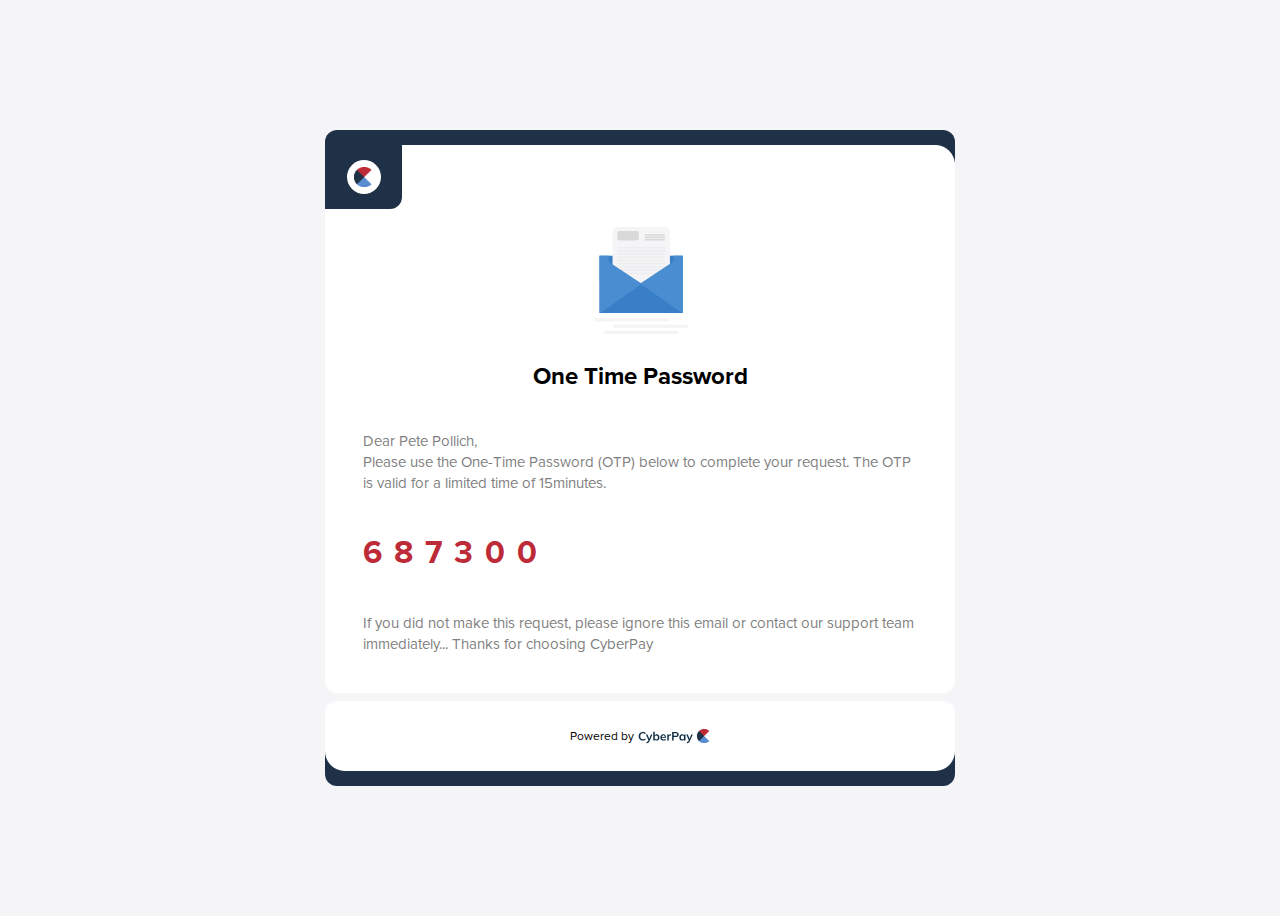
<file: index.html>
<!DOCTYPE html>
<html lang="en">
<head>
  <meta charset="UTF-8">
  <meta name="viewport" content="width=device-width, initial-scale=1.0">
  <title>Email Template</title>
  <link rel="stylesheet" href="styles.css">
</head>

<body>
  <div class="receipt">
     <div class="template">
    <div class="top-logo-cont">
      <img class="top-logo" src="assets/logo.svg" alt="">
    </div>
    <img class="corner-edge" src="assets/Ellipse 2.png" alt="">

  <div class="illustration-container">
    <img class="illustration" src="assets/Letter Illustration.svg" alt="">
  </div>

  <div class="letter-content">
    <div class="heading-text"><p>One Time Password</p></div>
    <p class="sub-text">Dear Pete Pollich,<br>
      Please use the One-Time Password (OTP) below to complete your request. The OTP is valid for a limited time of 15minutes.</p>
    <P class="OTP-number">687300</P>
    <P class="greeting-text">If you did not make this request, please ignore this email or contact our support team immediately... Thanks for choosing CyberPay</P>
    </div>
  </div>

  <div class="footer">
    <p class="footer-text">Powered by</p> <img src="assets/CPLogo.svg" alt="">
    <img class="corner-right" src="assets/Ellipse left2.svg" alt="">
    <img class="corner-left" src="assets/Ellipse 3.svg" alt="">
  </div>
  </div>
 



 

</body>

</html>
</file>
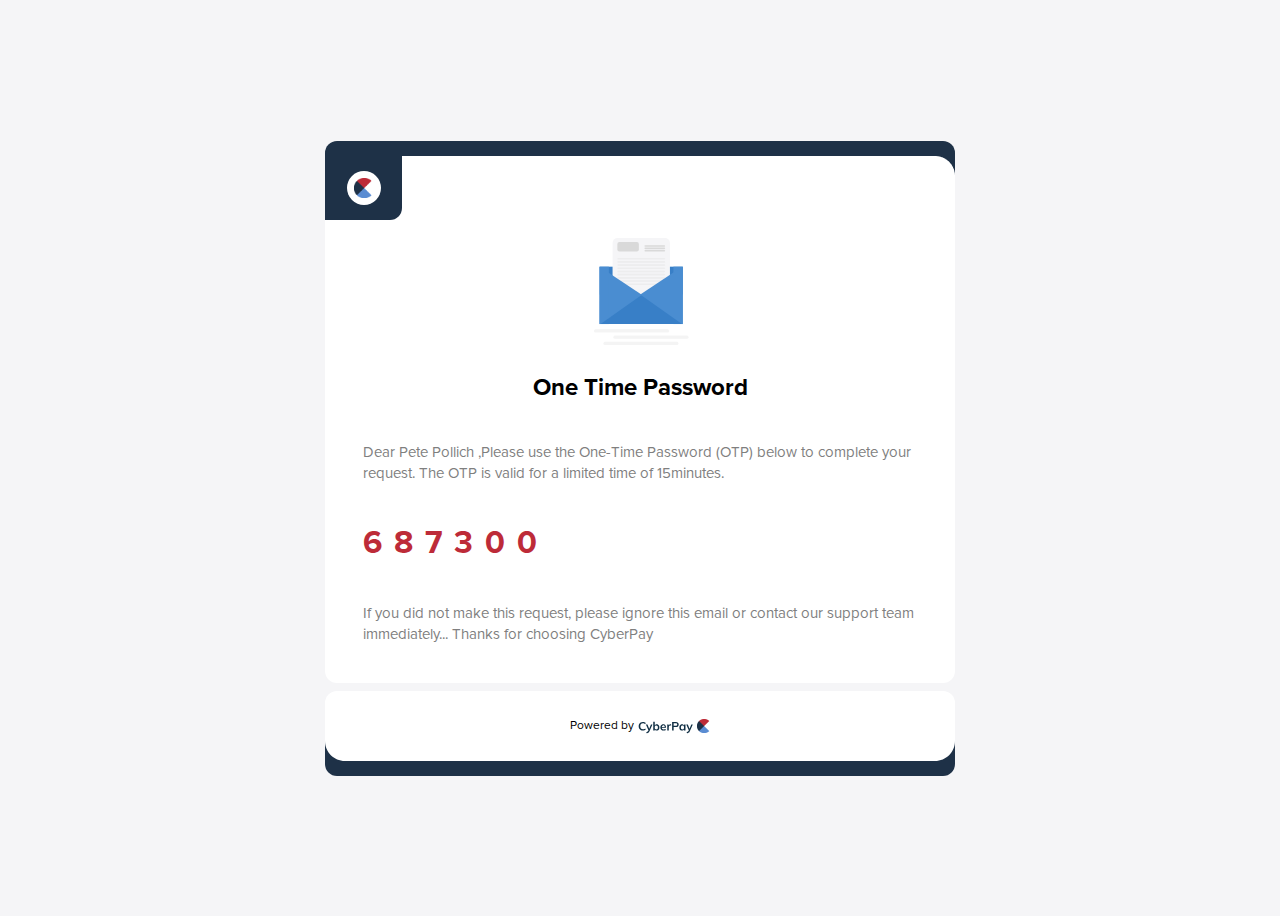
<file: Email.html>
<!DOCTYPE html>
<html lang="en">
<head>
  <meta charset="UTF-8">
  <meta name="viewport" content="width=device-width, initial-scale=1.0">
  <title>Email Template</title>
  <link rel="stylesheet" href="styles.css">
</head>

<body>
  <div class="receipt">
     <div class="template">
    <div class="top-logo-cont">
      <img class="top-logo" src="assets/logo.svg" alt="">
    </div>
    <img class="corner-edge" src="assets/Ellipse 2.png" alt="">

  <div class="illustration-container">
    <img class="illustration" src="assets/Letter Illustration.svg" alt="">
  </div>

  <div class="letter-content">
    <div class="heading-text"><p>One Time Password</p></div>
    <p class="sub-text">Dear Pete Pollich ,Please use the One-Time Password (OTP) below to complete your request. The OTP is valid for a limited time of 15minutes.</p>
    <P class="OTP-number">687300</P>
    <P class="greeting-text">If you did not make this request, please ignore this email or contact our support team immediately... Thanks for choosing CyberPay</P>
    </div>
  </div>

  <div class="footer">
    <p class="footer-text">Powered by</p> <img src="assets/CPLogo.svg" alt="">
    <img class="corner-right" src="assets/Ellipse left2.svg" alt="">
    <img class="corner-left" src="assets/Ellipse 3.svg" alt="">
  </div>
  </div>
 



 

</body>
</html>
</file>
<file: styles.css>
p {
  margin: 0;
  font-family: "MyFont";
}

@font-face {
  font-family: "MyFont";
  src: url(fonts/ProximaNova-Regular.otf); format("truetype");
  font-weight: normal;
  font-style: normal;
}

@font-face {
  font-family: "MyFont";
  src: url(fonts/Proxima\ Nova\ Bold.otf); format("truetype");
  font-weight: bold;
  font-style: normal;
}

body {
  display: flex;
  justify-content: center;
  align-items: center;
  background-color: #f5f5f7;
  height:100vh;
}

.template {
  background-color: rgb(255, 255, 255);
  border-top-style: solid;
  border-top-width: 15px;
  border-top-color: #1e3147;
  padding-top: 82px;
  padding-bottom: 38px;
  padding-left: 38px;
  padding-right: 38px;
  width: 554px;
  border-radius: 12px;
  display: flex;
  flex-direction: column;
  align-items: center;
  position: relative;
  margin-bottom: 8px;
  gap: 24px;
}

@media (max-width: 600px) {
  .template {
    width: 90%;
    padding: 40px 20px;
    gap: 16px;
  }
}

@media (max-width: 400px) {
  .template {
    width: 95%;
    padding: 30px 15px;
    gap: 12px;
  }
}

.illustration {
  height: 107px;
}

.heading-text {
  font-family: Arial, Helvetica, sans-serif;
  font-size: 24px;
  font-weight: bold;
  text-align: center;
}

.sub-text,
.greeting-text {
  font-size: 15px;
  line-height: 21px;
  color: #7f7f7f;

}

.OTP-number {
  font-size: 32px;
  font-weight: bold;
  letter-spacing: 12px;
  color: #BD2B38;
  margin-right: auto;
}

.corner-edge {
  position: absolute;
  right: 0;
  top: 0;
}

.top-logo {
  width: 34px;
  height: 34px;
}

.top-logo-cont {
  display: flex;
  justify-content: center;
  align-items: center;
  position: absolute;
  left: 0;
  top: 0;
  width: 77px;
  height: 64px;
  background-color: #1e3147;
  border-bottom-right-radius: 12px;
}

.letter-content {
  display: grid;
  gap: 40px;
}

.footer {
  position: relative;
  background-color: white;
  display: flex;
  justify-content: center;
  align-items: center;
  height: 70px;
  border-bottom-style: solid;
  border-bottom-width: 15px;
  border-bottom-color: #1e3147;
  border-radius: 12px;
  gap: 4px;
}

.corner-right {
  position: absolute;
  right: 0;
  bottom: 0;
}

.corner-left {
  position: absolute;
  left: 0;
  bottom: 0;
}

.footer-text {
  font-size: 12px;
}
</file>
